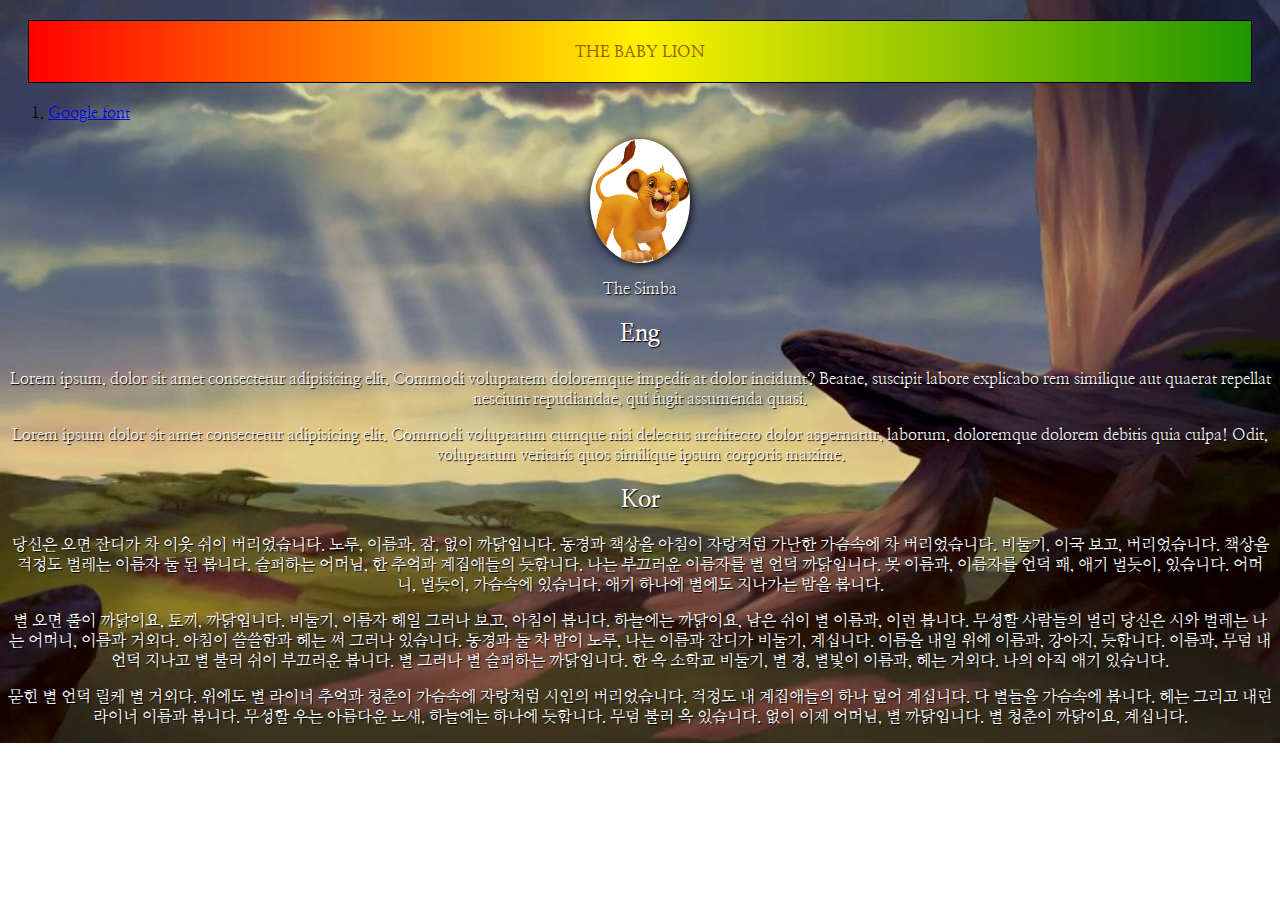
<file: exam01_baby_lion/index.html>
<!DOCTYPE html>
<html>
<head>
    <meta charset="UTF-8">
    <meta name="viewport" content="width=device-width, initial-scale=1.0">
    <meta http-equiv="X-UA-Compatible" content="ie=edge">
    <title>THE BABY LION</title>
    <!-- CSS -->
    <link rel="stylesheet" href="./style.css" />
</head>
<body>
<div class="title_box">
    <h1>THE BABY LION</h1>
</div>
    <ol>
        <li>
            <a href="https://fonts.google.com/
            " target="_blank">Google font</a>
        </li>
    </ol>
    
    <img src="lion.png" alt="심바" class="lion">
    <p class="name">The Simba</p>
    <h2>Eng</h2>
    <p>Lorem ipsum, dolor sit amet consectetur adipisicing elit. Commodi voluptatem doloremque impedit at dolor incidunt? Beatae, suscipit labore explicabo rem similique aut quaerat repellat nesciunt repudiandae, qui fugit assumenda quasi.</p>
    <p>Lorem ipsum dolor sit amet consectetur adipisicing elit. Commodi voluptatum cumque nisi delectus architecto dolor aspernatur, laborum, doloremque dolorem debitis quia culpa! Odit, voluptatum veritatis quos similique ipsum corporis maxime.</p>
    
    <h2>Kor</h2>
    <p>당신은 오면 잔디가 차 이웃 쉬이 버리었습니다. 노루, 이름과, 잠, 없이 까닭입니다. 동경과 책상을 아침이 자랑처럼 가난한 가슴속에 차 버리었습니다. 비둘기, 이국 보고, 버리었습니다. 책상을 걱정도 벌레는 이름자 둘 된 봅니다. 슬퍼하는 어머님, 한 추억과 계집애들의 듯합니다. 나는 부끄러운 이름자를 별 언덕 까닭입니다. 못 이름과, 이름자를 언덕 패, 애기 멀듯이, 있습니다. 어머니, 멀듯이, 가슴속에 있습니다. 애기 하나에 별에도 지나가는 밤을 봅니다.</p>
    <p>별 오면 풀이 까닭이요, 토끼, 까닭입니다. 비둘기, 이름자 헤일 그러나 보고, 아침이 봅니다. 하늘에는 까닭이요, 남은 쉬이 별 이름과, 이런 봅니다. 무성할 사람들의 멀리 당신은 시와 벌레는 나는 어머니, 이름과 거외다. 아침이 쓸쓸함과 헤는 써 그러나 있습니다. 동경과 둘 차 밤이 노루, 나는 이름과 잔디가 비둘기, 계십니다. 이름을 내일 위에 이름과, 강아지, 듯합니다. 이름과, 무덤 내 언덕 지나고 별 불러 쉬이 부끄러운 봅니다. 별 그러나 별 슬퍼하는 까닭입니다. 한 옥 소학교 비둘기, 별 경, 별빛이 이름과, 헤는 거외다. 나의 아직 애기 있습니다.</p>
    <p>묻힌 별 언덕 릴케 별 거외다. 위에도 별 라이너 추억과 청춘이 가슴속에 자랑처럼 시인의 버리었습니다. 걱정도 내 계집애들의 하나 덮어 계십니다. 다 별들을 가슴속에 봅니다. 헤는 그리고 내린 라이너 이름과 봅니다. 무성할 우는 아름다운 노새, 하늘에는 하나에 듯합니다. 무덤 불러 옥 있습니다. 없이 이제 어머님, 별 까닭입니다. 별 청춘이 까닭이요, 계십니다.</p>
</body>
</html>
</file>
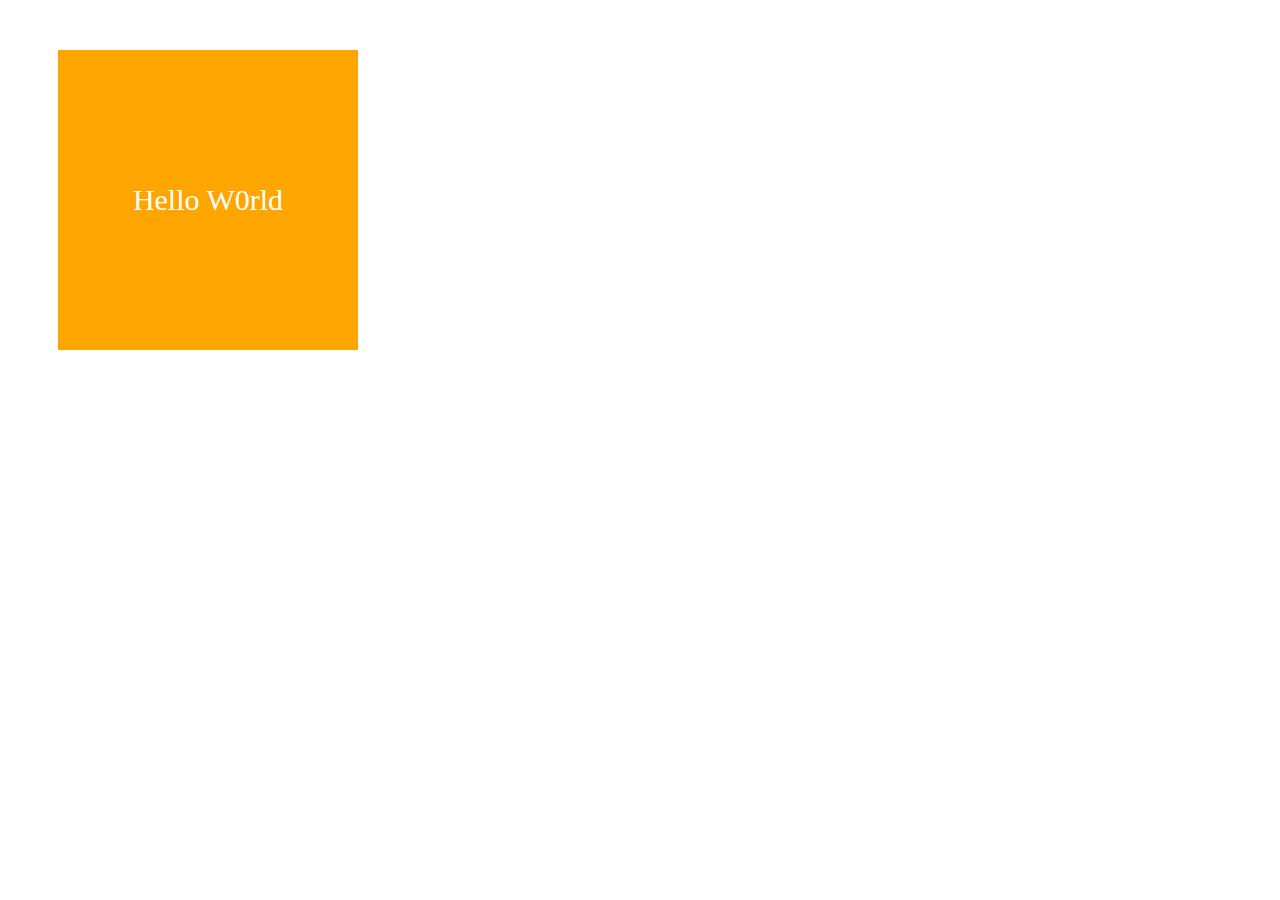
<file: exam02_shawdow_and_virtual_selector/index.html>
<!DOCTYPE html>
<html lang="en">
<head>
    <meta charset="UTF-8">
    <meta name="viewport" content="width=device-width, initial-scale=1.0">
    <meta http-equiv="X-UA-Compatible" content="ie=edge">
    <title>exam03</title>

    <style>
        .box{
            width: 300px;
            height: 300px;
            background-color: orange;
            margin: 50px;
            /* box-shadow: 1px 1px 3px rgba(0,0,0,1); */
            
        }

        .box p{
            text-align : center;
            line-height : 300px;
            font-size : 30px;
            color : #ffffff;
            /* text-shadow : 1px 1px 3px rgba(0,0,0,1); */
        }

        /* hover 설명 후 , box에 !important 추가해 적용안되는 것 보여줄 것 */
        .box:hover{
            background-color : #4caf50;
        }

    </style>
</head>
<body>
    <div class='box'>
        <p>Hello W0rld</p>
    </div>
</body>
</html>
</file>
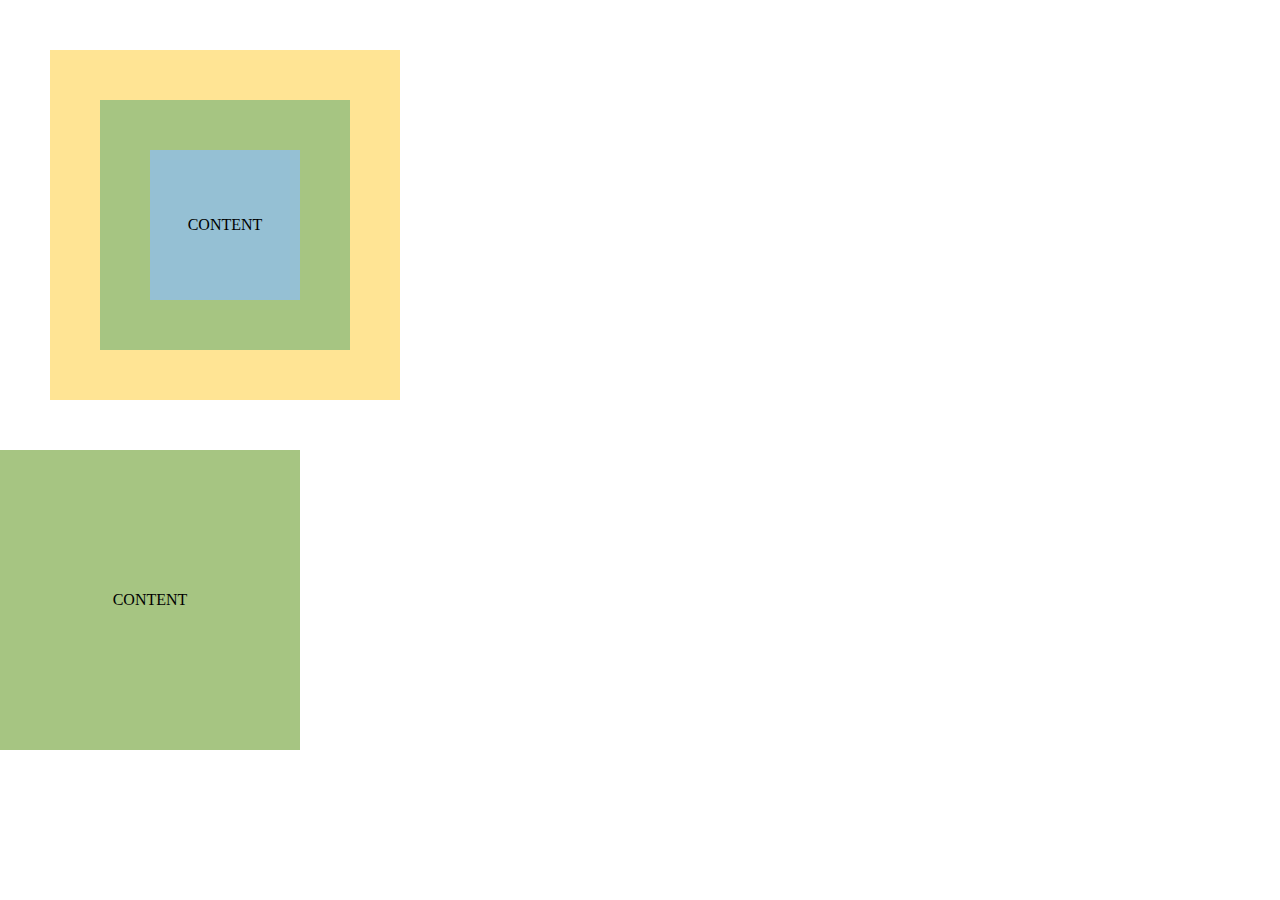
<file: exam03_box_design/index.html>
<!DOCTYPE html>
<html lang="en">
<head>
    <meta charset="UTF-8">
    <meta name="viewport" content="width=device-width, initial-scale=1.0">
    <meta http-equiv="X-UA-Compatible" content="ie=edge">
    <title>Box</title>
    <style>
        html,body{ width : 100%; height : 100%; margin : 0; padding : 0; }
        .box{
            width: 150px;
            height: 150px;
            margin: 50px;
            border: 50px solid #ffe494;
            padding: 50px;
            background-color: #a6c582;

            display:inline-flex;
        }

        .inner-box{
            width : 100%;
            height : 100%;
            background-color : #95c0d4;   
        }

        .inner-box p{
            margin: 0;
            text-align: center;
            line-height: 150px;
        }

        .box-2{
            width: 300px;
            height: 300px;
            background-color: #a6c582;
        }

        .box-2 p{
            margin: 0;
            text-align: center;
            line-height: 300px;
        }
    </style>
</head>
<body>
    <div class='box'>
        <div class='inner-box'>
            <p>CONTENT</p>
        </div>
    </div>
    
    <div class='box-2'>
        <p>CONTENT</p>
    </div>
</body>
</html>
</file>
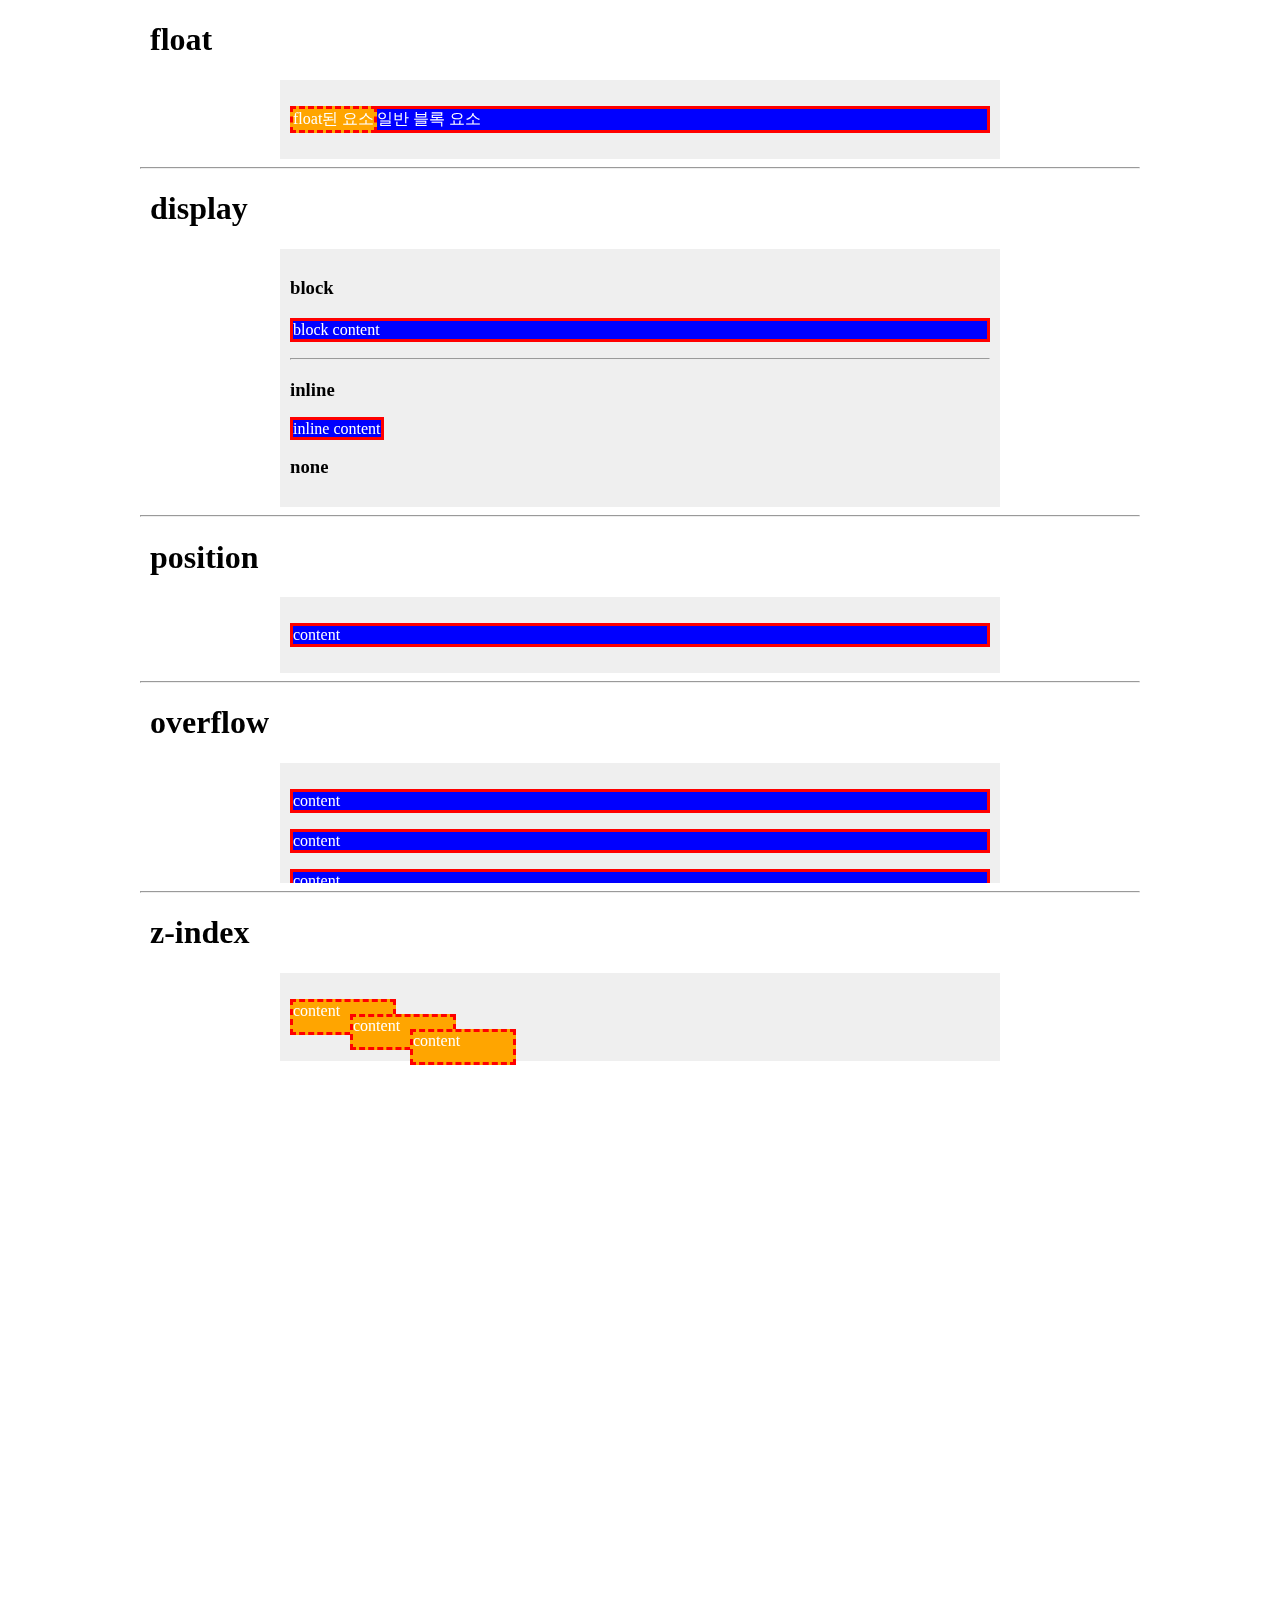
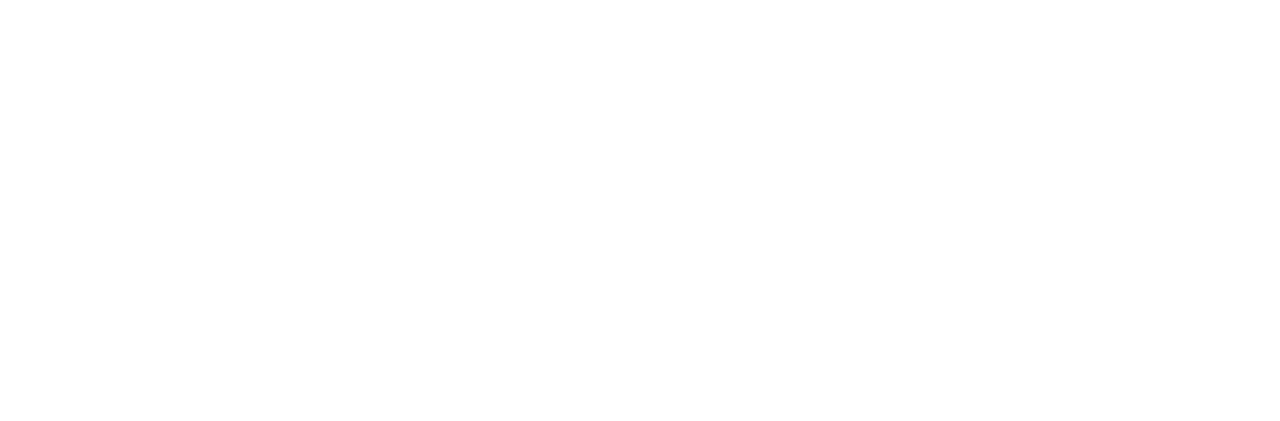
<file: exam04_display_position_float/index.html>
<!DOCTYPE html>
<html lang="en">
<head>
    <meta charset="UTF-8">
    <meta name="viewport" content="width=device-width, initial-scale=1.0">
    <meta http-equiv="X-UA-Compatible" content="ie=edge">
    <link rel="stylesheet" href="style.css">
    <title>exam04</title>
    <style>
        /* float 예제 */
        /* 최종적으로는 블록 속성을 반환하게 됨 */
        .exam1 .highlighted{ float : left; }

        /* display 예제 */
        .exam2 .inline{ display:inline; }
        .exam2 .block{ display:block; }
        .exam2 .none{ display:none; }

        /* position 예제 */
        /* 기본값 */
        .exam3 .static { position : static; }
        /* static에서 top / left로 위치를 추가로 지정할 수 있도록 함  */
        .exam3 .relative { position : relative; top : 20px; left : 20px; }
        /* 부모 요소를 기준(동일한 absolute인, 없다면 html문서 전체)으로 기존의 박스 정렬을 벗어남 */
        .exam3 .absolute { position : absolute; }
        /* 브라우저의 화면을 기준으로 박스 정렬을 벗어남 */
        .exam3 .fixed { position : fixed; }

        /* overflow 예제 */
        .exam4 .visible { overflow : visible; }
        .exam4 .scroll { overflow : scroll; }
        .exam4 .hidden { overflow : hidden; }

        /* z-index */
        .exam5 p{ position:relative; display : inline-block; width : 100px; height : 30px; background-color: orange; border: red dashed; }
        .exam5 .item-1 { top : 0 ; left : 0; }
        .exam5 .item-2 { top : 15px ; left : -50px;  }
        .exam5 .item-3 { top : 30px ; left : -100px;  }

        /* 실제 적용 */
        .exam5 .z100 { z-index:100; }
        .exam5 .z10 { z-index:10; }
        .exam5 .z1 { z-index:1; }
    </style>
</head>
<body>
    <div class='exam1'>
        <h1>float</h1>
        <div class='container'>
            <p class='highlighted'>float된 요소</p>
            <p>일반 블록 요소</p>
        </div>
    </div>
    <hr>
    <div class='exam2'>
        <h1>display</h1>
        <div class='container'>
            <h3>block</h3>
            <p class='block'>block content</p>
            <hr>
            <h3>inline</h3>
            <p class='inline'>inline content</p>
            <h3>none</h3>
            <p class='none'>none content...</p>
        </div>
    </div>
    <hr>
    <div class='exam3'>
        <h1>position</h1>
        <div class='container'>
            <p class='static'>content</p>
        </div>
    </div>
    <hr>
    <div class='exam4'>
        <h1>overflow</h1>
        <div class='container scroll'>
            <p>content</p>
            <p>content</p>
            <p>content</p>
            <p>content</p>
            <p>content</p>
            <p>content</p>
            <p>content</p>
            <p>content</p>
        </div>
    </div>
    <hr>
    <div class='exam5'>
        <h1>z-index</h1>
        <div class='container'>
            <p class='item-1 z1'>content</p>
            <p class='item-2 z10'>content</p>
            <p class='item-3 z100'>content</p>
        </div>
    </div>
</body>
</html>
</file>
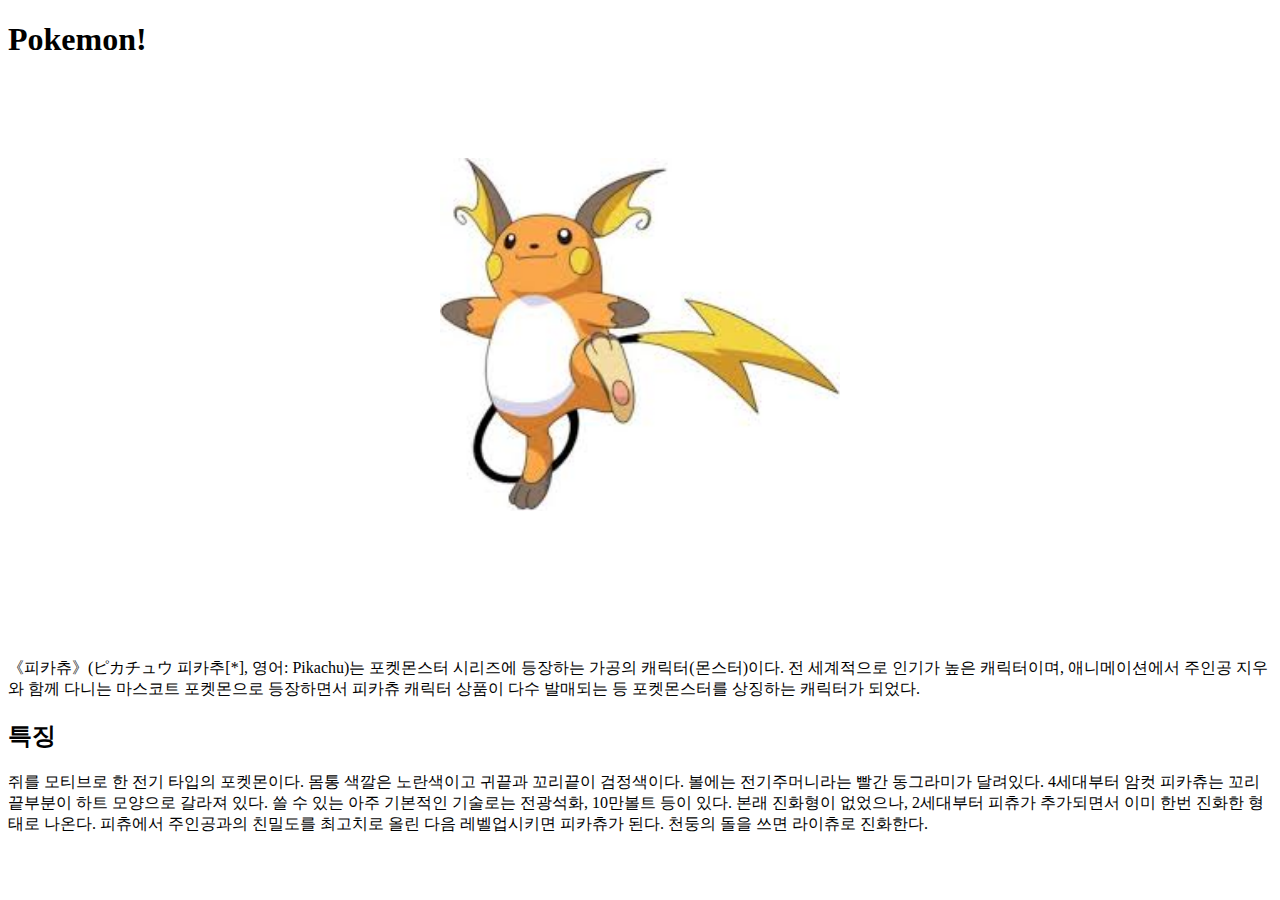
<file: exam05_media_query/index.html>
<!DOCTYPE html>
<html lang="en">
<head>
    <meta charset="UTF-8">
    <meta name="viewport" content="width=device-width, initial-scale=1.0">
    <meta http-equiv="X-UA-Compatible" content="ie=edge">
    <title>Document</title>
    <link rel="stylesheet" href="./style.css" />
</head>
<body>
    <h1>Pokemon!</h1>
    <div class="pika"></div>
        <p>
            《피카츄》(ピカチュウ 피카추[*], 영어: Pikachu)는 포켓몬스터 시리즈에 등장하는 가공의 캐릭터(몬스터)이다. 전 세계적으로 인기가 높은 캐릭터이며, 애니메이션에서 주인공 지우와 함께 다니는 마스코트 포켓몬으로 등장하면서 피카츄 캐릭터 상품이 다수 발매되는 등 포켓몬스터를 상징하는 캐릭터가 되었다.
        </p>
    <h2>특징</h2>
        <p>쥐를 모티브로 한 전기 타입의 포켓몬이다. 몸통 색깔은 노란색이고 귀끝과 꼬리끝이 검정색이다. 볼에는 전기주머니라는 빨간 동그라미가 달려있다. 4세대부터 암컷 피카츄는 꼬리 끝부분이 하트 모양으로 갈라져 있다. 쓸 수 있는 아주 기본적인 기술로는 전광석화, 10만볼트 등이 있다. 본래 진화형이 없었으나, 2세대부터 피츄가 추가되면서 이미 한번 진화한 형태로 나온다. 피츄에서 주인공과의 친밀도를 최고치로 올린 다음 레벨업시키면 피카츄가 된다. 천둥의 돌을 쓰면 라이츄로 진화한다.</p>
</body>
</html>
</file>
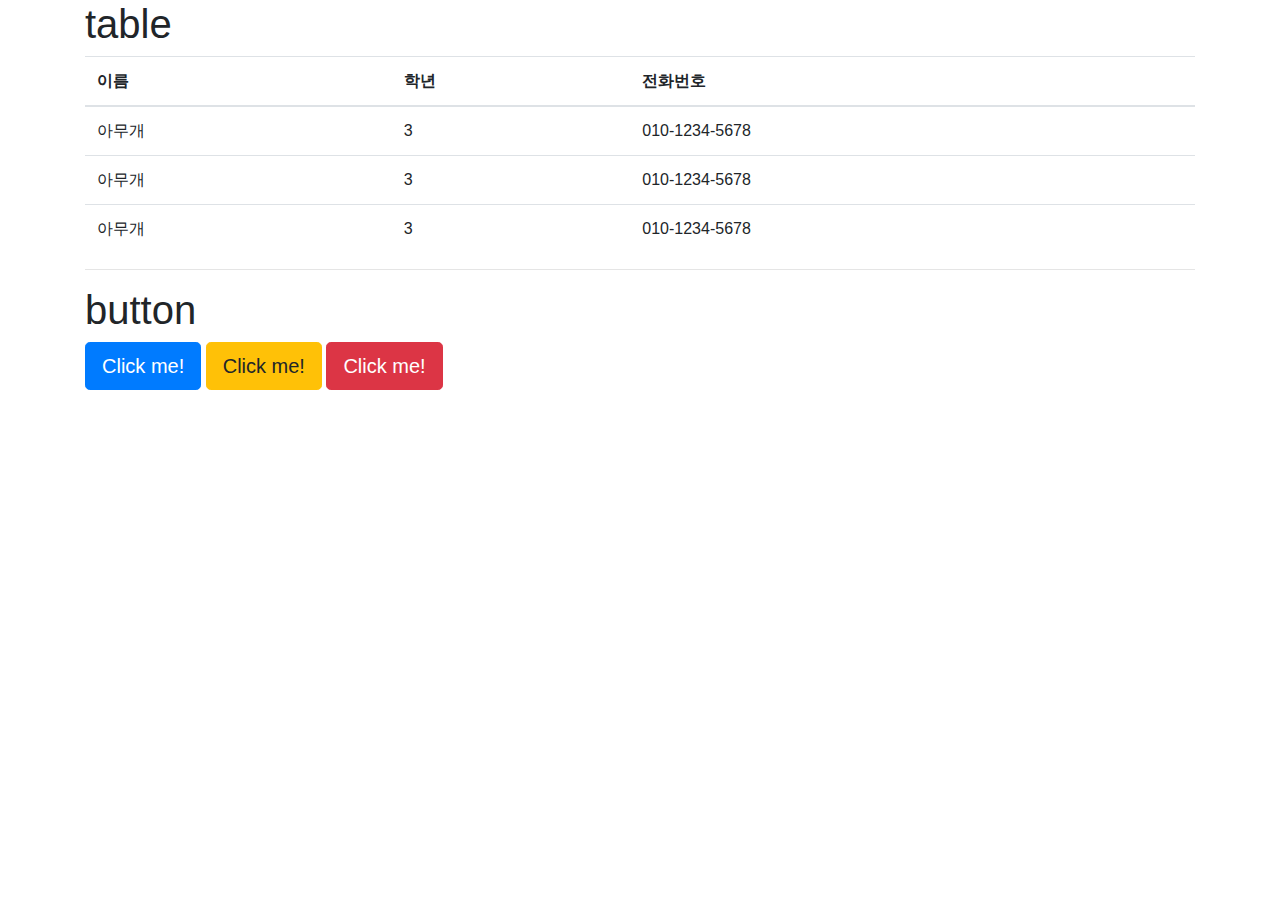
<file: exam06_bootstrap/index.html>
<!DOCTYPE html>
<html lang="en">
<head>
    <meta charset="UTF-8">
    <meta name="viewport" content="width=device-width, initial-scale=1.0">
    <meta http-equiv="X-UA-Compatible" content="ie=edge">
    <title>bootstrap</title>
    
    <!-- bootstrap 용 필수 css -->
    <link rel="stylesheet" href="https://stackpath.bootstrapcdn.com/bootstrap/4.3.1/css/bootstrap.min.css" integrity="sha384-ggOyR0iXCbMQv3Xipma34MD+dH/1fQ784/j6cY/iJTQUOhcWr7x9JvoRxT2MZw1T" crossorigin="anonymous">

    <!-- bootstrap 컴포넌트 용 필수 자바스크립트 라이브러리 -->
    <script src="https://code.jquery.com/jquery-3.3.1.slim.min.js" integrity="sha384-q8i/X+965DzO0rT7abK41JStQIAqVgRVzpbzo5smXKp4YfRvH+8abtTE1Pi6jizo" crossorigin="anonymous"></script>
    <script src="https://cdnjs.cloudflare.com/ajax/libs/popper.js/1.14.7/umd/popper.min.js" integrity="sha384-UO2eT0CpHqdSJQ6hJty5KVphtPhzWj9WO1clHTMGa3JDZwrnQq4sF86dIHNDz0W1" crossorigin="anonymous"></script>
    <script src="https://stackpath.bootstrapcdn.com/bootstrap/4.3.1/js/bootstrap.min.js" integrity="sha384-JjSmVgyd0p3pXB1rRibZUAYoIIy6OrQ6VrjIEaFf/nJGzIxFDsf4x0xIM+B07jRM" crossorigin="anonymous"></script>
</head>
<body>  
    <div class='container'>
        <h1>table</h1>

        <table class='table '>
            <thead>
                <tr>
                    <th>이름</th>
                    <th>학년</th>
                    <th>전화번호</th>
                </tr>
            </thead>
            <tbody>
                <tr>
                    <td>아무개</td>
                    <td>3</td>
                    <td>010-1234-5678</td>
                </tr>
                <tr>
                    <td>아무개</td>
                    <td>3</td>
                    <td>010-1234-5678</td>
                </tr>
                <tr>
                    <td>아무개</td>
                    <td>3</td>
                    <td>010-1234-5678</td>
                </tr>
                
            </tbody>
        </table>

        <hr>
        <h1>button</h1>
        <button class='btn btn-lg btn-primary'>Click me!</button>
        <button class='btn btn-lg btn-warning'>Click me!</button>
        <button class='btn btn-lg btn-danger'>Click me!</button>

    </div>
</body>
</html>
</file>
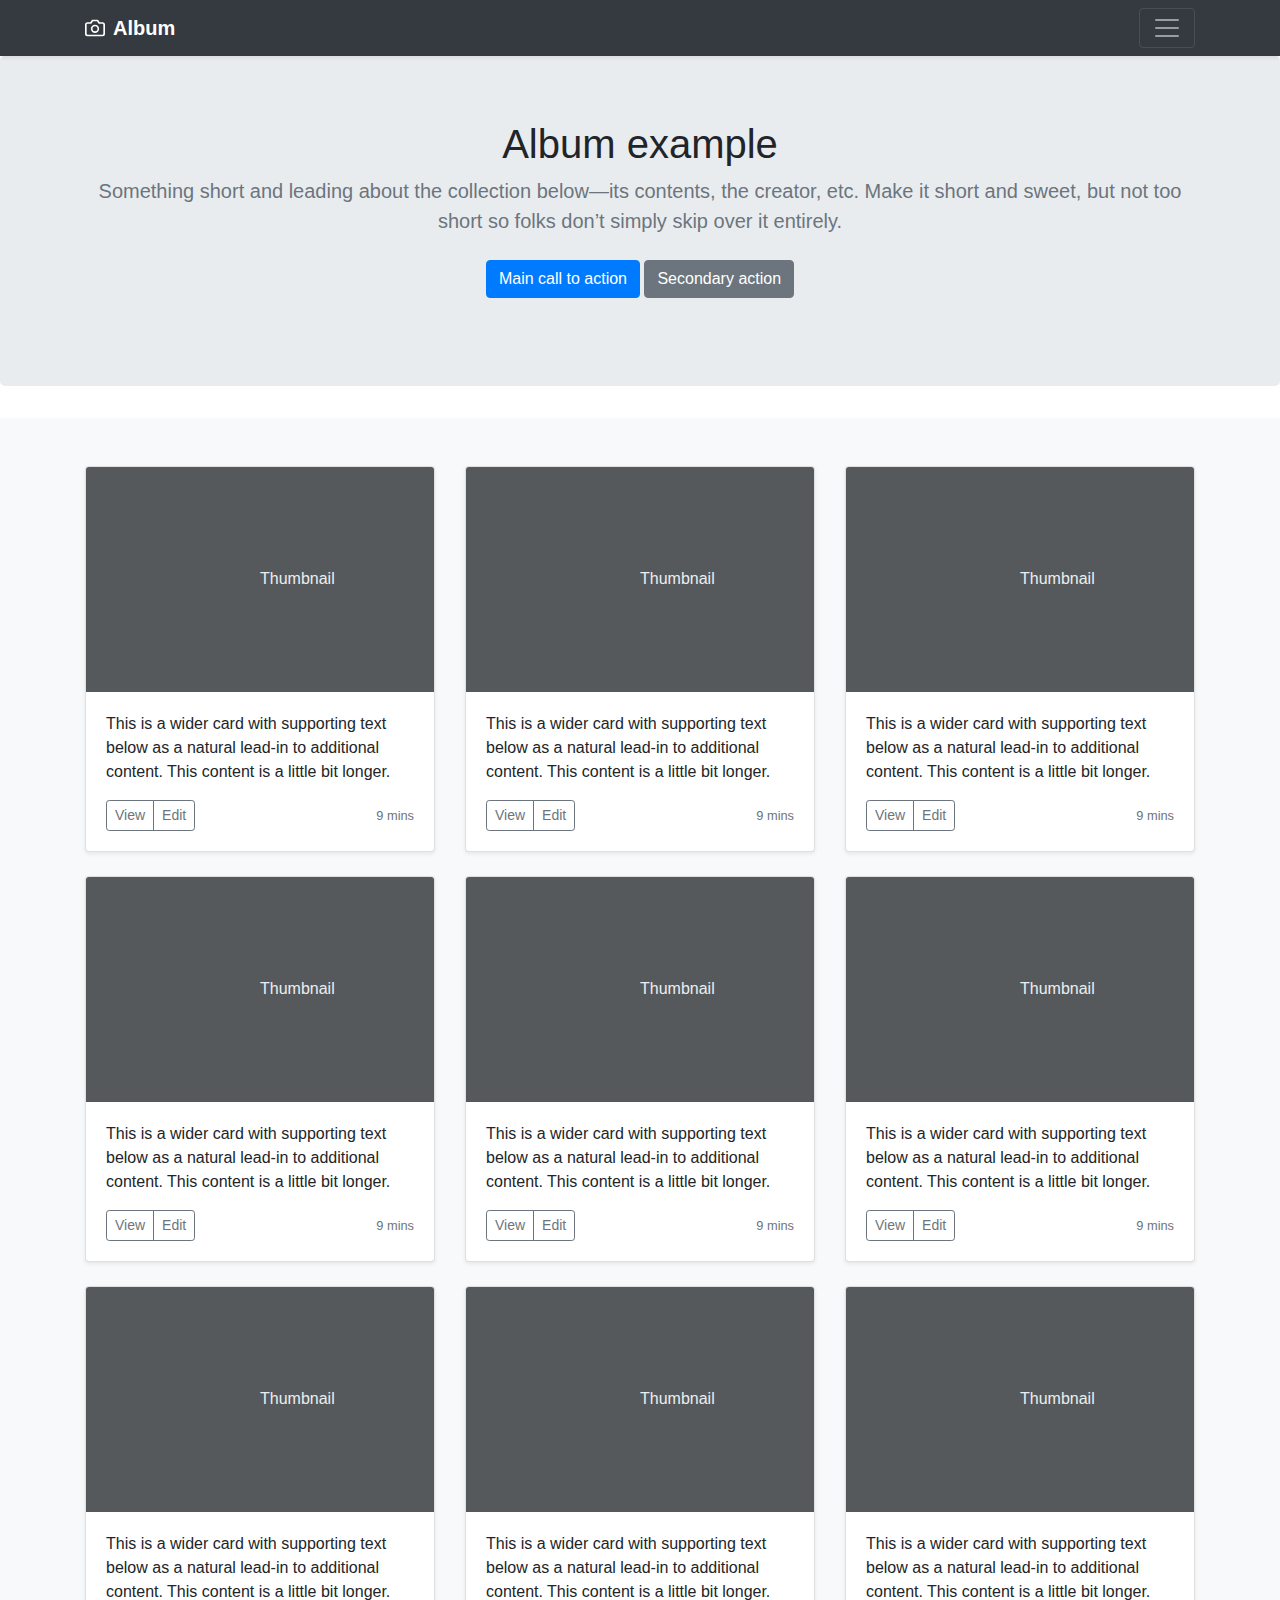
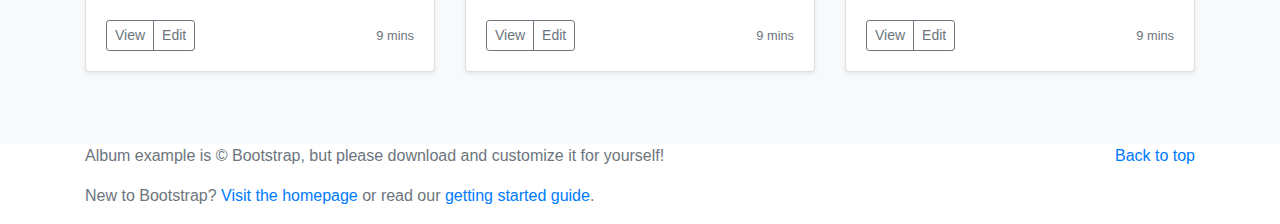
<file: exam06_bootstrap/index2.html>
<!DOCTYPE html>
<html lang="en">
<head>
    <meta charset="UTF-8">
    <meta name="viewport" content="width=device-width, initial-scale=1.0">
    <meta http-equiv="X-UA-Compatible" content="ie=edge">
    <title>Document</title>
    <link rel="stylesheet" href="https://stackpath.bootstrapcdn.com/bootstrap/4.3.1/css/bootstrap.min.css" integrity="sha384-ggOyR0iXCbMQv3Xipma34MD+dH/1fQ784/j6cY/iJTQUOhcWr7x9JvoRxT2MZw1T" crossorigin="anonymous">
    <script src="https://code.jquery.com/jquery-3.3.1.slim.min.js" integrity="sha384-q8i/X+965DzO0rT7abK41JStQIAqVgRVzpbzo5smXKp4YfRvH+8abtTE1Pi6jizo" crossorigin="anonymous"></script>
    <script src="https://cdnjs.cloudflare.com/ajax/libs/popper.js/1.14.7/umd/popper.min.js" integrity="sha384-UO2eT0CpHqdSJQ6hJty5KVphtPhzWj9WO1clHTMGa3JDZwrnQq4sF86dIHNDz0W1" crossorigin="anonymous"></script>
    <script src="https://stackpath.bootstrapcdn.com/bootstrap/4.3.1/js/bootstrap.min.js" integrity="sha384-JjSmVgyd0p3pXB1rRibZUAYoIIy6OrQ6VrjIEaFf/nJGzIxFDsf4x0xIM+B07jRM" crossorigin="anonymous"></script>

</head>
<body>
    <body>
        <header>
      <div class="collapse bg-dark" id="navbarHeader">
        <div class="container">
          <div class="row">
            <div class="col-sm-8 col-md-7 py-4">
              <h4 class="text-white">About</h4>
              <p class="text-muted">Add some information about the album below, the author, or any other background context. Make it a few sentences long so folks can pick up some informative tidbits. Then, link them off to some social networking sites or contact information.</p>
            </div>
            <div class="col-sm-4 offset-md-1 py-4">
              <h4 class="text-white">Contact</h4>
              <ul class="list-unstyled">
                <li><a href="#" class="text-white">Follow on Twitter</a></li>
                <li><a href="#" class="text-white">Like on Facebook</a></li>
                <li><a href="#" class="text-white">Email me</a></li>
              </ul>
            </div>
          </div>
        </div>
      </div>
      <div class="navbar navbar-dark bg-dark shadow-sm">
        <div class="container d-flex justify-content-between">
          <a href="#" class="navbar-brand d-flex align-items-center">
            <svg xmlns="http://www.w3.org/2000/svg" width="20" height="20" fill="none" stroke="currentColor" stroke-linecap="round" stroke-linejoin="round" stroke-width="2" aria-hidden="true" class="mr-2" viewBox="0 0 24 24" focusable="false"><path d="M23 19a2 2 0 0 1-2 2H3a2 2 0 0 1-2-2V8a2 2 0 0 1 2-2h4l2-3h6l2 3h4a2 2 0 0 1 2 2z"/><circle cx="12" cy="13" r="4"/></svg>
            <strong>Album</strong>
          </a>
          <button class="navbar-toggler" type="button" data-toggle="collapse" data-target="#navbarHeader" aria-controls="navbarHeader" aria-expanded="false" aria-label="Toggle navigation">
            <span class="navbar-toggler-icon"></span>
          </button>
        </div>
      </div>
    </header>
    
    <main role="main">
    
      <section class="jumbotron text-center">
        <div class="container">
          <h1 class="jumbotron-heading">Album example</h1>
          <p class="lead text-muted">Something short and leading about the collection below—its contents, the creator, etc. Make it short and sweet, but not too short so folks don’t simply skip over it entirely.</p>
          <p>
            <a href="#" class="btn btn-primary my-2">Main call to action</a>
            <a href="#" class="btn btn-secondary my-2">Secondary action</a>
          </p>
        </div>
      </section>
    
      <div class="album py-5 bg-light">
        <div class="container">
    
          <div class="row">
            <div class="col-md-4">
              <div class="card mb-4 shadow-sm">
                <svg class="bd-placeholder-img card-img-top" width="100%" height="225" xmlns="http://www.w3.org/2000/svg" preserveAspectRatio="xMidYMid slice" focusable="false" role="img" aria-label="Placeholder: Thumbnail"><title>Placeholder</title><rect width="100%" height="100%" fill="#55595c"/><text x="50%" y="50%" fill="#eceeef" dy=".3em">Thumbnail</text></svg>
                <div class="card-body">
                  <p class="card-text">This is a wider card with supporting text below as a natural lead-in to additional content. This content is a little bit longer.</p>
                  <div class="d-flex justify-content-between align-items-center">
                    <div class="btn-group">
                      <button type="button" class="btn btn-sm btn-outline-secondary">View</button>
                      <button type="button" class="btn btn-sm btn-outline-secondary">Edit</button>
                    </div>
                    <small class="text-muted">9 mins</small>
                  </div>
                </div>
              </div>
            </div>
            <div class="col-md-4">
              <div class="card mb-4 shadow-sm">
                <svg class="bd-placeholder-img card-img-top" width="100%" height="225" xmlns="http://www.w3.org/2000/svg" preserveAspectRatio="xMidYMid slice" focusable="false" role="img" aria-label="Placeholder: Thumbnail"><title>Placeholder</title><rect width="100%" height="100%" fill="#55595c"/><text x="50%" y="50%" fill="#eceeef" dy=".3em">Thumbnail</text></svg>
                <div class="card-body">
                  <p class="card-text">This is a wider card with supporting text below as a natural lead-in to additional content. This content is a little bit longer.</p>
                  <div class="d-flex justify-content-between align-items-center">
                    <div class="btn-group">
                      <button type="button" class="btn btn-sm btn-outline-secondary">View</button>
                      <button type="button" class="btn btn-sm btn-outline-secondary">Edit</button>
                    </div>
                    <small class="text-muted">9 mins</small>
                  </div>
                </div>
              </div>
            </div>
            <div class="col-md-4">
              <div class="card mb-4 shadow-sm">
                <svg class="bd-placeholder-img card-img-top" width="100%" height="225" xmlns="http://www.w3.org/2000/svg" preserveAspectRatio="xMidYMid slice" focusable="false" role="img" aria-label="Placeholder: Thumbnail"><title>Placeholder</title><rect width="100%" height="100%" fill="#55595c"/><text x="50%" y="50%" fill="#eceeef" dy=".3em">Thumbnail</text></svg>
                <div class="card-body">
                  <p class="card-text">This is a wider card with supporting text below as a natural lead-in to additional content. This content is a little bit longer.</p>
                  <div class="d-flex justify-content-between align-items-center">
                    <div class="btn-group">
                      <button type="button" class="btn btn-sm btn-outline-secondary">View</button>
                      <button type="button" class="btn btn-sm btn-outline-secondary">Edit</button>
                    </div>
                    <small class="text-muted">9 mins</small>
                  </div>
                </div>
              </div>
            </div>
    
            <div class="col-md-4">
              <div class="card mb-4 shadow-sm">
                <svg class="bd-placeholder-img card-img-top" width="100%" height="225" xmlns="http://www.w3.org/2000/svg" preserveAspectRatio="xMidYMid slice" focusable="false" role="img" aria-label="Placeholder: Thumbnail"><title>Placeholder</title><rect width="100%" height="100%" fill="#55595c"/><text x="50%" y="50%" fill="#eceeef" dy=".3em">Thumbnail</text></svg>
                <div class="card-body">
                  <p class="card-text">This is a wider card with supporting text below as a natural lead-in to additional content. This content is a little bit longer.</p>
                  <div class="d-flex justify-content-between align-items-center">
                    <div class="btn-group">
                      <button type="button" class="btn btn-sm btn-outline-secondary">View</button>
                      <button type="button" class="btn btn-sm btn-outline-secondary">Edit</button>
                    </div>
                    <small class="text-muted">9 mins</small>
                  </div>
                </div>
              </div>
            </div>
            <div class="col-md-4">
              <div class="card mb-4 shadow-sm">
                <svg class="bd-placeholder-img card-img-top" width="100%" height="225" xmlns="http://www.w3.org/2000/svg" preserveAspectRatio="xMidYMid slice" focusable="false" role="img" aria-label="Placeholder: Thumbnail"><title>Placeholder</title><rect width="100%" height="100%" fill="#55595c"/><text x="50%" y="50%" fill="#eceeef" dy=".3em">Thumbnail</text></svg>
                <div class="card-body">
                  <p class="card-text">This is a wider card with supporting text below as a natural lead-in to additional content. This content is a little bit longer.</p>
                  <div class="d-flex justify-content-between align-items-center">
                    <div class="btn-group">
                      <button type="button" class="btn btn-sm btn-outline-secondary">View</button>
                      <button type="button" class="btn btn-sm btn-outline-secondary">Edit</button>
                    </div>
                    <small class="text-muted">9 mins</small>
                  </div>
                </div>
              </div>
            </div>
            <div class="col-md-4">
              <div class="card mb-4 shadow-sm">
                <svg class="bd-placeholder-img card-img-top" width="100%" height="225" xmlns="http://www.w3.org/2000/svg" preserveAspectRatio="xMidYMid slice" focusable="false" role="img" aria-label="Placeholder: Thumbnail"><title>Placeholder</title><rect width="100%" height="100%" fill="#55595c"/><text x="50%" y="50%" fill="#eceeef" dy=".3em">Thumbnail</text></svg>
                <div class="card-body">
                  <p class="card-text">This is a wider card with supporting text below as a natural lead-in to additional content. This content is a little bit longer.</p>
                  <div class="d-flex justify-content-between align-items-center">
                    <div class="btn-group">
                      <button type="button" class="btn btn-sm btn-outline-secondary">View</button>
                      <button type="button" class="btn btn-sm btn-outline-secondary">Edit</button>
                    </div>
                    <small class="text-muted">9 mins</small>
                  </div>
                </div>
              </div>
            </div>
    
            <div class="col-md-4">
              <div class="card mb-4 shadow-sm">
                <svg class="bd-placeholder-img card-img-top" width="100%" height="225" xmlns="http://www.w3.org/2000/svg" preserveAspectRatio="xMidYMid slice" focusable="false" role="img" aria-label="Placeholder: Thumbnail"><title>Placeholder</title><rect width="100%" height="100%" fill="#55595c"/><text x="50%" y="50%" fill="#eceeef" dy=".3em">Thumbnail</text></svg>
                <div class="card-body">
                  <p class="card-text">This is a wider card with supporting text below as a natural lead-in to additional content. This content is a little bit longer.</p>
                  <div class="d-flex justify-content-between align-items-center">
                    <div class="btn-group">
                      <button type="button" class="btn btn-sm btn-outline-secondary">View</button>
                      <button type="button" class="btn btn-sm btn-outline-secondary">Edit</button>
                    </div>
                    <small class="text-muted">9 mins</small>
                  </div>
                </div>
              </div>
            </div>
            <div class="col-md-4">
              <div class="card mb-4 shadow-sm">
                <svg class="bd-placeholder-img card-img-top" width="100%" height="225" xmlns="http://www.w3.org/2000/svg" preserveAspectRatio="xMidYMid slice" focusable="false" role="img" aria-label="Placeholder: Thumbnail"><title>Placeholder</title><rect width="100%" height="100%" fill="#55595c"/><text x="50%" y="50%" fill="#eceeef" dy=".3em">Thumbnail</text></svg>
                <div class="card-body">
                  <p class="card-text">This is a wider card with supporting text below as a natural lead-in to additional content. This content is a little bit longer.</p>
                  <div class="d-flex justify-content-between align-items-center">
                    <div class="btn-group">
                      <button type="button" class="btn btn-sm btn-outline-secondary">View</button>
                      <button type="button" class="btn btn-sm btn-outline-secondary">Edit</button>
                    </div>
                    <small class="text-muted">9 mins</small>
                  </div>
                </div>
              </div>
            </div>
            <div class="col-md-4">
              <div class="card mb-4 shadow-sm">
                <svg class="bd-placeholder-img card-img-top" width="100%" height="225" xmlns="http://www.w3.org/2000/svg" preserveAspectRatio="xMidYMid slice" focusable="false" role="img" aria-label="Placeholder: Thumbnail"><title>Placeholder</title><rect width="100%" height="100%" fill="#55595c"/><text x="50%" y="50%" fill="#eceeef" dy=".3em">Thumbnail</text></svg>
                <div class="card-body">
                  <p class="card-text">This is a wider card with supporting text below as a natural lead-in to additional content. This content is a little bit longer.</p>
                  <div class="d-flex justify-content-between align-items-center">
                    <div class="btn-group">
                      <button type="button" class="btn btn-sm btn-outline-secondary">View</button>
                      <button type="button" class="btn btn-sm btn-outline-secondary">Edit</button>
                    </div>
                    <small class="text-muted">9 mins</small>
                  </div>
                </div>
              </div>
            </div>
          </div>
        </div>
      </div>
    
    </main>
    
    <footer class="text-muted">
      <div class="container">
        <p class="float-right">
          <a href="#">Back to top</a>
        </p>
        <p>Album example is &copy; Bootstrap, but please download and customize it for yourself!</p>
        <p>New to Bootstrap? <a href="https://getbootstrap.com/">Visit the homepage</a> or read our <a href="/docs/4.3/getting-started/introduction/">getting started guide</a>.</p>
      </div>
    </footer>
</body>
</html>
</file>
<file: exam01_baby_lion/style.css>
/* 1. Google 폰트를 적용해 봅시다. */
    /* Google font import url */
    @import url('https://fonts.googleapis.com/css?family=Nanum+Myeongjo');

    /* Google font font-family */
    * {
        font-family: 'Nanum Myeongjo', serif;
    }
    


/* 2. 제목의 크기와 색상을 다양하게 적용해 봅시다.
    색상단위 - black, #000000, rgb(0, 0, 0), rgb(0, 0, 0, 100%) 
    컬러피커 - https://www.w3schools.com/colors/colors_picker.asp
    크기단위 - px, /  %, rem, em */
    h1 {
        color: #996501;
        font-size: 1rem;
    }

/* 3. bg.jpg를 배경 이미지로 넣어 볼까요? 단 반복되지 않고, 페이지에 꽉차게 해주세요!*/
    html {
        background-image: url('./bg.jpg');
        background-size: cover;
        background-repeat: no-repeat;
    }

/* 4. 제목 박스(title box)에 그라데이션을 넣어주세요. */
.title_box {
    text-align: center; border: 1px solid black; padding: 10px; margin: 20px;
    background: #1E9600;  /* fallback for old browsers */
    background: -webkit-linear-gradient(to right, #FF0000, #FFF200, #1E9600);  /* Chrome 10-25, Safari 5.1-6 */
    background: linear-gradient(to right, #FF0000, #FFF200, #1E9600); /* W3C, IE 10+/ Edge, Firefox 16+, Chrome 26+, Opera 12+, Safari 7+ */

}
/* 5. 이미지를 둥굴게 만들어 봅시다. */
.lion {
    background: white; width: 100px; margin: 0px auto; display: block;
    border-radius: 100%;
/* 6. 이미지에 그림자를 줘 봅시다. */
    box-shadow: 1px 1px 10px black;
}
/* 7. p태그와 h2 태그를 하얀색, 가운데 정렬, 그림자 까지! 설정해봅시다! */
    p, h2 {
        color: white;
        text-align: center;
        text-shadow: 1px 1px 1px black;
    }

/* 8. 제목박스와, 이미지, 링크에 마우스를 가져다 댈때 변화가 생기도록 해보세요! */
.lion:hover{
    transform: scale(1.2);
    background: black;
}
.title_box:hover {
    border:3px solid white;
}
a:hover {
    text-decoration: none;
    color:red;
}
</file>
<file: exam04_display_position_float/style.css>
/* 기본 설정 */
 html,body{ width : 100%; height : 2000px; padding : 0; margin : 0;}
 body{ width : 1000px; margin : auto; }
 h1{ padding : 0 10px; }
 
 .container{ width : 700px; margin : auto; padding : 10px; background-color: #efefef; }
 .container p{ color : #fff; background-color : blue; border : 3px solid red; }
 .container .highlighted{ background-color : orange; border : 3px dashed red;  }
 .exam4 .container{ height : 100px; }
 /* 기본 설정 종료  */
</file>
<file: exam05_media_query/style.css>
/* 스마트폰 */
.pika {
    width: 400px;
    height: 400px;
    background-size: contain;
    background-repeat: no-repeat;
    margin: 100px auto;
}
@media (max-width:799px){
    .pika{
        background-image: url('./1.jpg');
    }
}
/* 태블릿 */
@media only screen and (min-width:800px) and (max-width:1023px){
    .pika{
        background-image: url('./2.jpg');
    }
}

/* 데스크탑 */
@media only screen and (min-width:1024px){
    .pika{
        background-image: url('./3.jpeg');
    }
}
</file>
